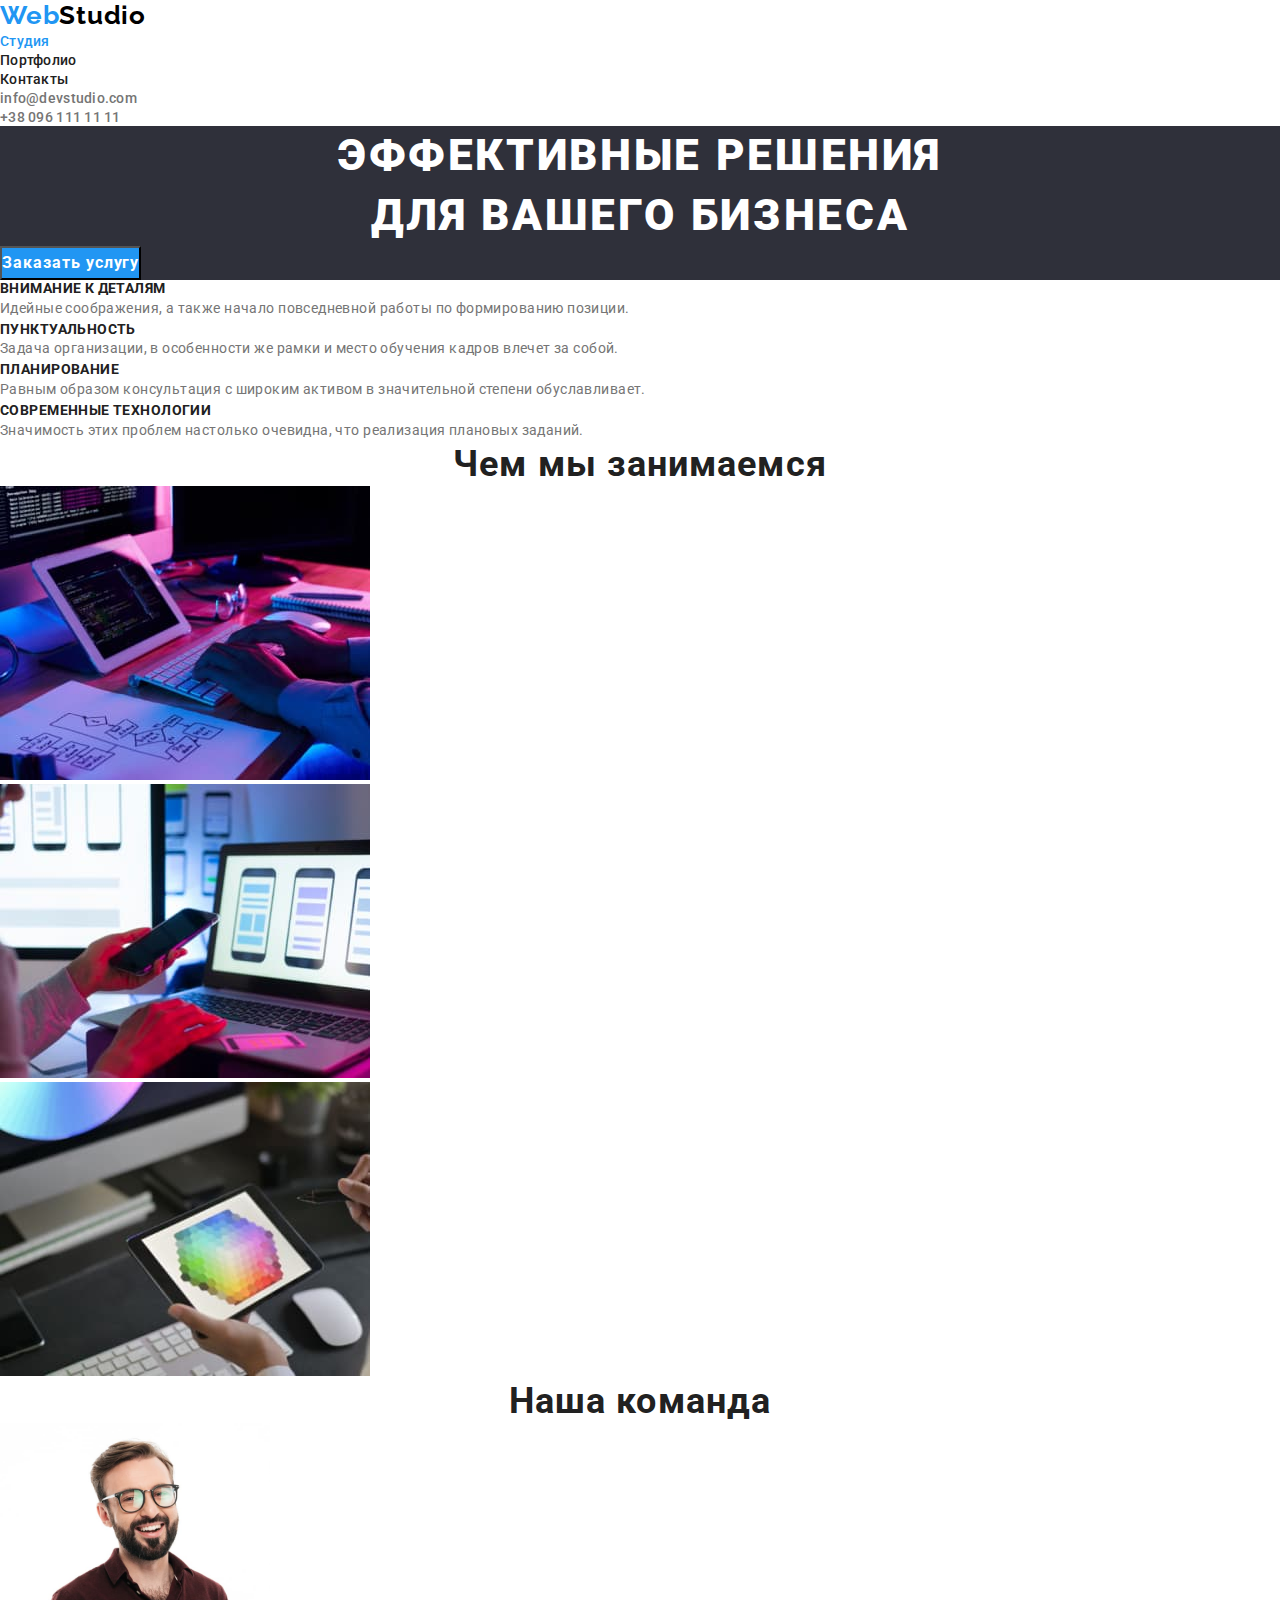
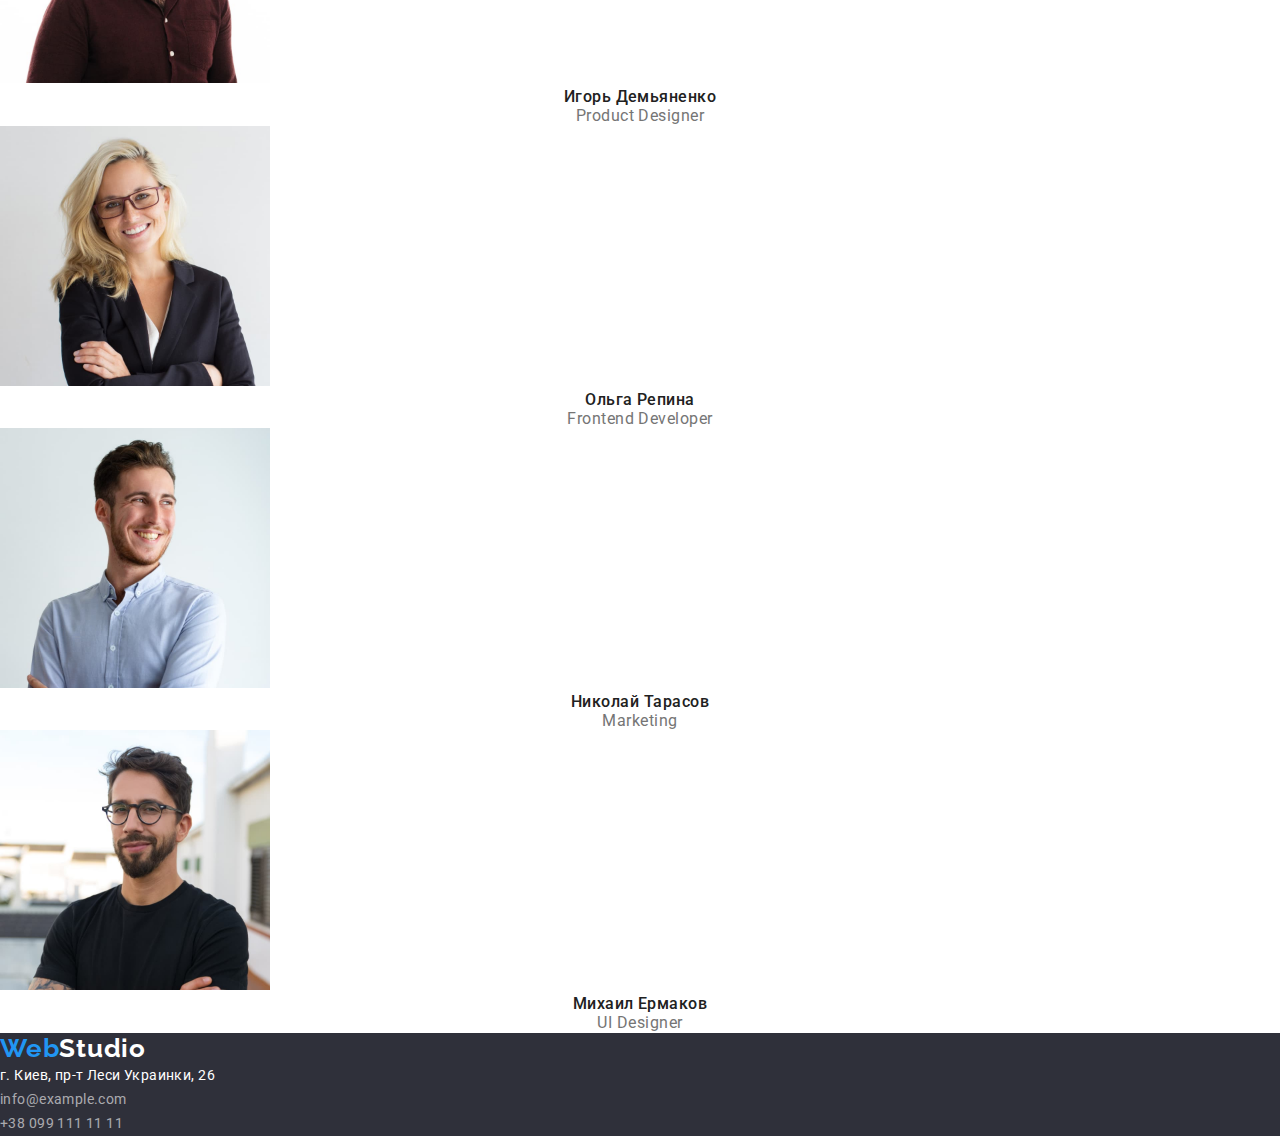
<file: index.html>
<!DOCTYPE html>
<html lang="ru">
  <head>
    <meta charset="UTF-8" />
    <meta http-equiv="X-UA-Compatible" content="IE=edge" />
    <meta name="viewport" content="width=device-width, initial-scale=1.0" />
    <title>Студия</title>
    <link rel="stylesheet" href="./css/style.css" />
    <link
      href="https://fonts.googleapis.com/css2?family=Raleway:wght@700&family=Roboto:wght@400;500;700;900&display=swap"
      rel="stylesheet"
    />
  </head>
  <body>
    <!-- Шапка сайта -->
    <header>
      <div class="header-container">
        <nav class="site-nav">
          <a href="./" class="logo"><span class="web">Web</span>Studio</a>
          <ul class="list-links">
            <li><a href="./index.html" class="link active">Студия</a></li>
            <li><a href="./portfolio.html" class="link">Портфолио</a></li>
            <li><a href="" class="link">Контакты</a></li>
          </ul>
        </nav>
        <ul class="contacts">
          <li>
            <a href="mailto:info@devstudio.com" class="link"
              >info@devstudio.com</a
            >
          </li>
          <li>
            <a href="tel:+380961111111" class="link">+38 096 111 11 11</a>
          </li>
        </ul>
      </div>
    </header>
    <main>
      <section class="hero">
        <h1 class="title">
          ЭФФЕКТИВНЫЕ РЕШЕНИЯ <br />
          <span>ДЛЯ ВАШЕГО БИЗНЕСА</span>
        </h1>
        <button type="button" class="button-to-order">Заказать услугу</button>
      </section>
      <section class="advantage">
        <ul class="advantage-list">
          <li class="advantage-item">
            <h3 class="item-title">Внимание к деталям</h3>
            <p class="item-text">
              Идейные соображения, а также начало повседневной работы по
              формированию позиции.
            </p>
          </li>
          <li class="advantage-item">
            <h3 class="item-title">Пунктуальность</h3>
            <p class="item-text">
              Задача организации, в особенности же рамки и место обучения кадров
              влечет за собой.
            </p>
          </li>
          <li class="advantage-item">
            <h3 class="item-title">Планирование</h3>
            <p class="item-text">
              Равным образом консультация с широким активом в значительной
              степени обуславливает.
            </p>
          </li>
          <li class="advantage-item">
            <h3 class="item-title">Современные технологии</h3>
            <p class="item-text">
              Значимость этих проблем настолько очевидна, что реализация
              плановых заданий.
            </p>
          </li>
        </ul>
      </section>
      <section class="we-doing">
        <h2 class="title">Чем мы занимаемся</h2>
        <ul class="we-doing-list">
          <li class="doing-item">
            <img src="./images/img-4.jpg" alt="Компьютер" width="370" />
          </li>
          <li class="doing-item">
            <img src="./images/img-5.jpg" alt="Телефон" width="370" />
          </li>
          <li class="doing-item">
            <img src="./images/img-6.jpg" alt="Планшет" width="370" />
          </li>
        </ul>
      </section>
      <section class="our-team">
        <h2 class="title">Наша команда</h2>
        <ul class="our-team-list">
          <li class="team-item">
            <img src="./images/img-3.jpg" alt="Игорь Демьяненко" width="270" />
            <h3 class="title">Игорь Демьяненко</h3>
            <p class="text">Product Designer</p>
          </li>
          <li class="team-item">
            <img src="./images/img-2.jpg" alt="Ольга Репина" width="270" />
            <h3 class="title">Ольга Репина</h3>
            <p class="text">Frontend Developer</p>
          </li>
          <li class="team-item">
            <img src="./images/img-1.jpg" alt="Николай Тарасов" width="270" />
            <h3 class="title">Николай Тарасов</h3>
            <p class="text">Marketing</p>
          </li>
          <li class="team-item">
            <img src="./images/img.jpg" alt="Михаил Ермаков" width="270" />
            <h3 class="title">Михаил Ермаков</h3>
            <p class="text">UI Designer</p>
          </li>
        </ul>
      </section>
    </main>
    <footer>
      <section class="footer-container">
        <a href="./" class="logo"
          ><span class="web">Web</span><span class="studio">Studio</span></a
        >
        <address class="address">
          <ul class="address-list">
            <li class="address-item">
              <p class="our-address">г. Киев, пр-т Леси Украинки, 26</p>
            </li>
            <li class="address-item">
              <a class="our-mail" href="mailto:info@example.com"
                >info@example.com</a
              >
            </li>
            <li class="address-item">
              <a class="our-tel" href="tel:+380991111111">+38 099 111 11 11</a>
            </li>
          </ul>
        </address>
      </section>
    </footer>
  </body>
</html>
</file>
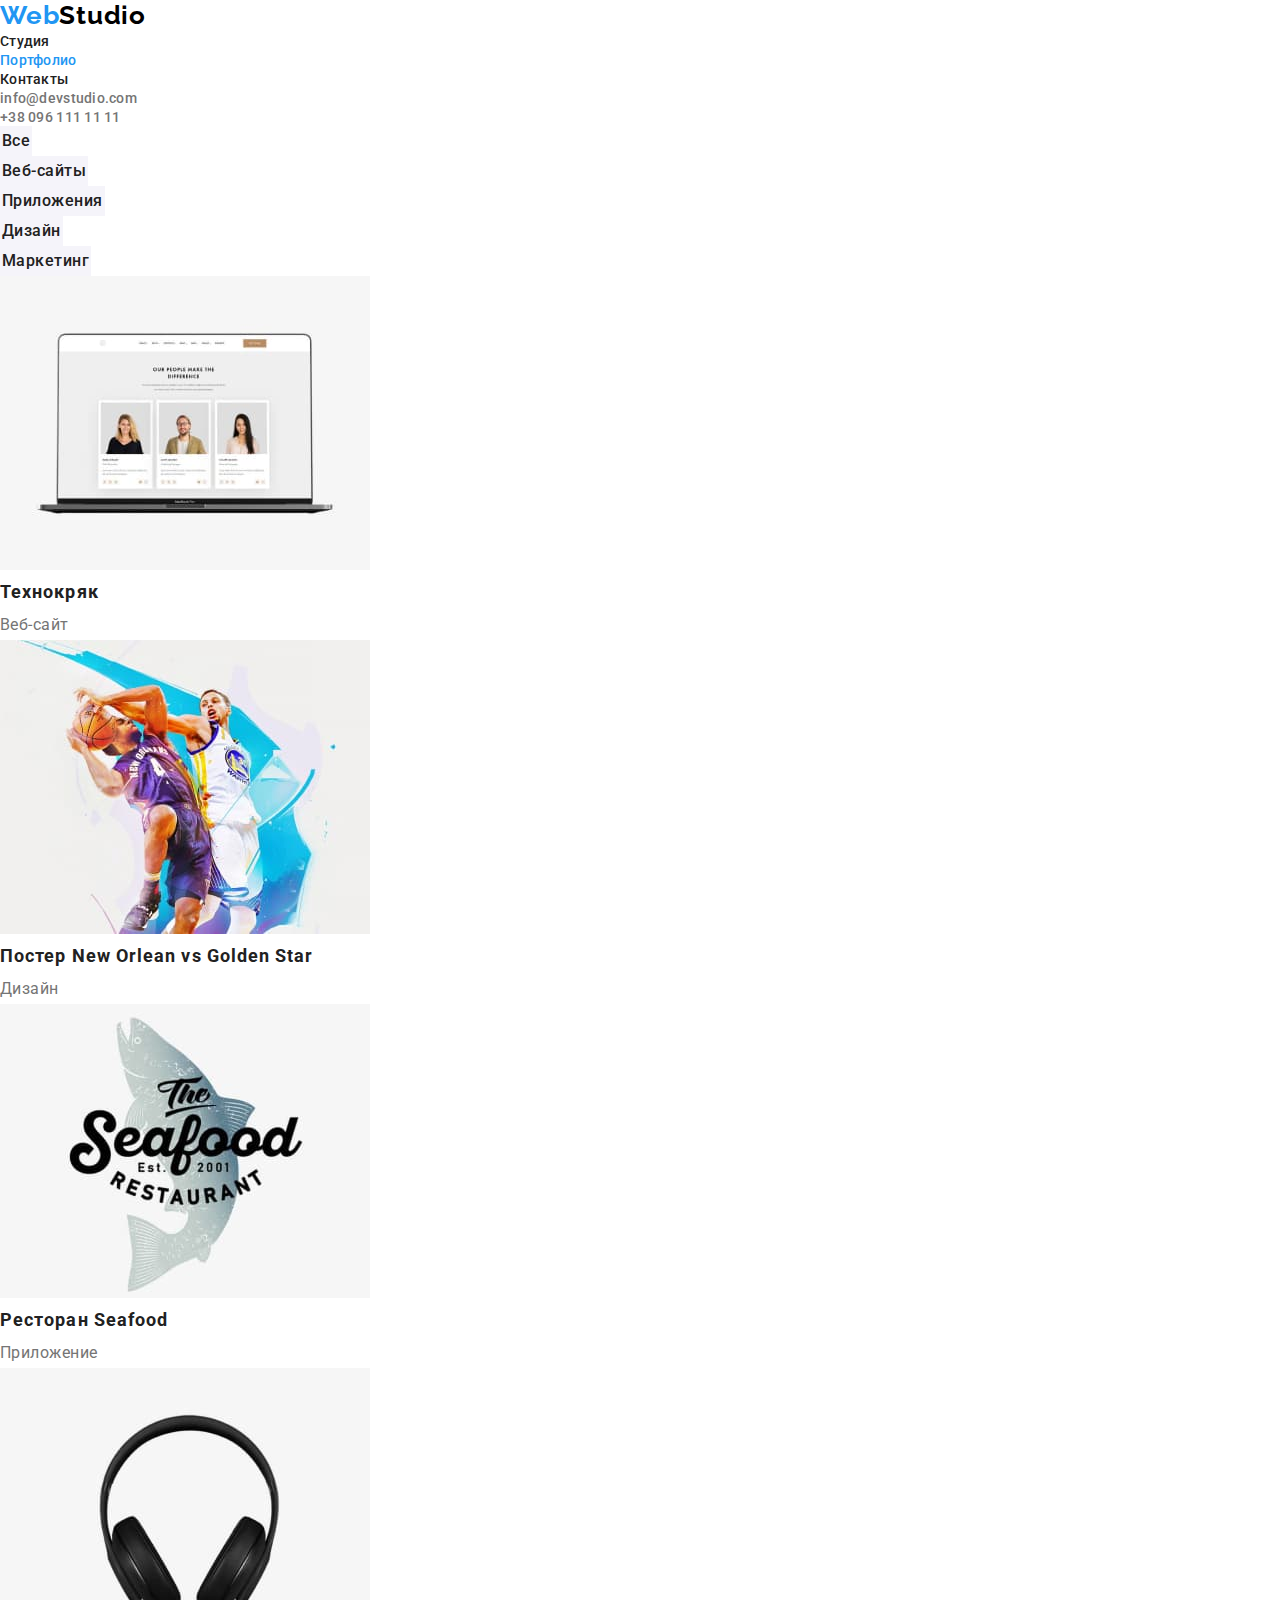
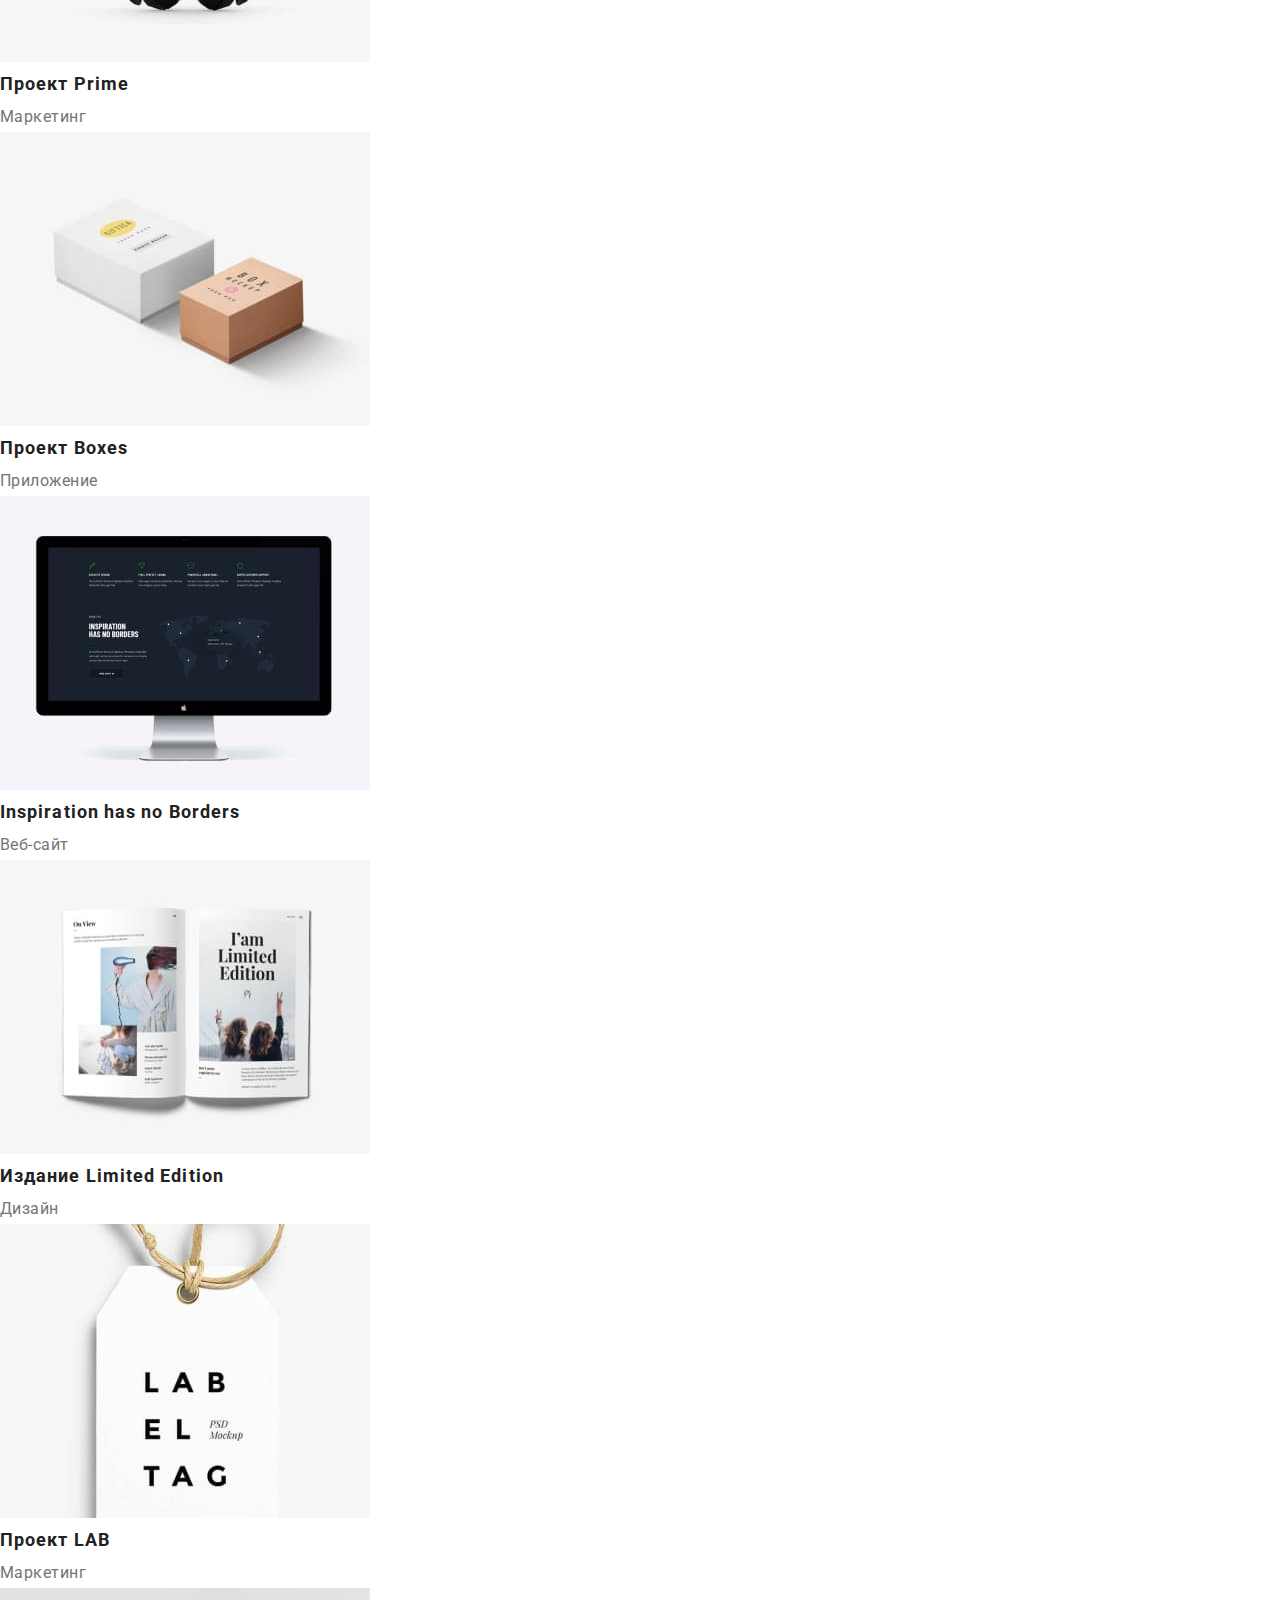
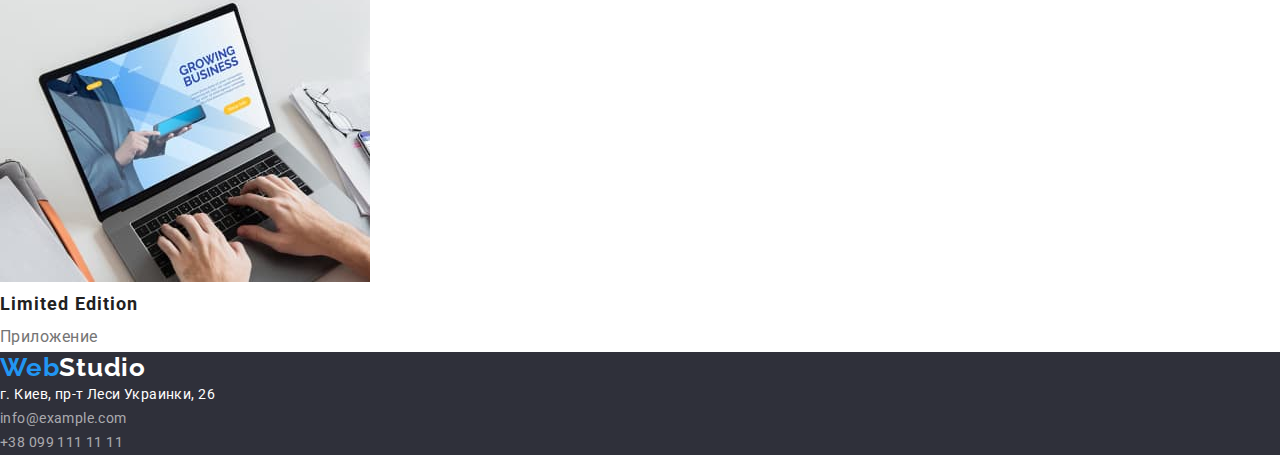
<file: portfolio.html>
<!DOCTYPE html>
<html lang="ru">
  <head>
    <meta charset="UTF-8" />
    <meta http-equiv="X-UA-Compatible" content="IE=edge" />
    <meta name="viewport" content="width=device-width, initial-scale=1.0" />
    <title>Студия</title>
    <link rel="stylesheet" href="./css/style.css" />
    <link
      href="https://fonts.googleapis.com/css2?family=Raleway:wght@700&family=Roboto:wght@400;500;700;900&display=swap"
      rel="stylesheet"
    />
  </head>
  <body>
    <!-- Шапка сайта -->
    <header>
      <div class="header-container">
        <nav class="site-nav">
          <a href="./" class="logo"><span class="web">Web</span>Studio</a>
          <ul class="list-links">
            <li><a href="./index.html" class="link">Студия</a></li>
            <li>
              <a href="./portfolio.html" class="link active">Портфолио</a>
            </li>
            <li><a href="" class="link">Контакты</a></li>
          </ul>
        </nav>
        <ul class="contacts">
          <li>
            <a href="mailto:info@devstudio.com" class="link"
              >info@devstudio.com</a
            >
          </li>
          <li>
            <a href="tel:+380961111111" class="link">+38 096 111 11 11</a>
          </li>
        </ul>
      </div>
    </header>
    <main>
      <section class="nav-button">
        <ul class="button-list">
          <li><button class="button-filter" type="button">Все</button></li>
          <li>
            <button class="button-filter" type="button">Веб-сайты</button>
          </li>
          <li>
            <button class="button-filter" type="button">Приложения</button>
          </li>
          <li><button class="button-filter" type="button">Дизайн</button></li>
          <li>
            <button class="button-filter" type="button">Маркетинг</button>
          </li>
        </ul>
        <ul class="project-list">
          <li class="project-item">
            <img
              src="./images/portfolio/img1.jpg"
              alt="Технокряк"
              width="370"
              height="294"
            />
            <h2 class="title">Технокряк</h2>
            <p class="text">Веб-сайт</p>
          </li>
          <li class="project-item">
            <img
              src="./images/portfolio/img2.jpg"
              alt="Постер Новый Орлеан против Голден Стар"
              width="370"
              height="294"
            />
            <h2 class="title">Постер New Orlean vs Golden Star</h2>
            <p class="text">Дизайн</p>
          </li>
          <li class="project-item">
            <img
              src="./images/portfolio/img3.jpg"
              alt="Ресторан Сеафуд"
              width="370"
              height="294"
            />
            <h2 class="title">Ресторан Seafood</h2>
            <p class="text">Приложение</p>
          </li>
          <li class="project-item">
            <img
              src="./images/portfolio/img4.jpg"
              alt="Проект Прайм"
              width="370"
              height="294"
            />
            <h2 class="title">Проект Prime</h2>
            <p class="text">Маркетинг</p>
          </li>
          <li class="project-item">
            <img
              src="./images/portfolio/img5.jpg"
              alt="Проект Коробки"
              width="370"
              height="294"
            />
            <h2 class="title">Проект Boxes</h2>
            <p class="text">Приложение</p>
          </li>
          <li class="project-item">
            <img
              src="./images/portfolio/img6.jpg"
              alt="У вдохновения нет границ"
              width="370"
              height="294"
            />
            <h2 class="title">Inspiration has no Borders</h2>
            <p class="text">Веб-сайт</p>
          </li>
          <li class="project-item">
            <img
              src="./images/portfolio/img7.jpg"
              alt="Издание Ограниченный Выпуск"
              width="370"
              height="294"
            />
            <h2 class="title">Издание Limited Edition</h2>
            <p class="text">Дизайн</p>
          </li>
          <li class="project-item">
            <img
              src="./images/portfolio/img8.jpg"
              alt="Проект ЛАБ"
              width="370"
              height="294"
            />
            <h2 class="title">Проект LAB</h2>
            <p class="text">Маркетинг</p>
          </li>
          <li class="project-item">
            <img
              src="./images/portfolio/img9.jpg"
              alt="Ограниченный Выпуск"
              width="370"
              height="294"
            />
            <h2 class="title">Limited Edition</h2>
            <p class="text">Приложение</p>
          </li>
        </ul>
      </section>
    </main>
    <footer>
      <section class="footer-container">
        <a href="./" class="logo"
          ><span class="web">Web</span><span class="studio">Studio</span></a
        >
        <address class="address">
          <ul class="address-list">
            <li class="address-item">
              <p class="our-address">г. Киев, пр-т Леси Украинки, 26</p>
            </li>
            <li class="address-item">
              <a class="our-mail" href="mailto:info@example.com"
                >info@example.com</a
              >
            </li>
            <li class="address-item">
              <a class="our-tel" href="tel:+380991111111">+38 099 111 11 11</a>
            </li>
          </ul>
        </address>
      </section>
    </footer>
  </body>
</html>
</file>
<file: css/style.css>
:root {
  --primary-title-color: #212121;
  --primary-text-color: #757575;
  --primary-background-color: #ffffff;
  --accent-text-color-white: #ffffff;
  --accent-text-color-blue: #2196f3;
  --accent-background-color: #2196f3;
  --link-text-color: rgb(255, 255, 255, 0.6);
  --logo-color: #000000;
  --accent-logo-color: #2196f3;
  --hero-background-color: #2f303a;
  --footer-background-color: #2f303a;
  --button-no-active-background: #f5f4fa;
}
* {
  margin: 0;
  padding: 0;
}
body {
  font-family: Roboto, sans-serif;
  color: var(--primary-title-color);
  background-color: var(--primary-background-color);
}
ul {
  list-style: none;
}
a {
  text-decoration: none;
  font-style: normal;
}

.logo {
  font-family: Raleway;
  font-size: 26px;
  font-weight: bold;
  letter-spacing: 0.03em;
  line-height: 1.2;
  text-align: left;
  color: var(--logo-color);
  width: 145px;
  height: 31px;
}

.logo .web {
  color: var(--accent-logo-color);
}
.logo .studio {
  color: var(--accent-text-color-white);
}

.list-links .link {
  font-weight: 500;
  font-size: 14px;
  letter-spacing: 0.02em;
  text-align: left;
  color: var(--primary-title-color);
}

.list-links .link:hover,
.list-links .link:focus {
  color: var(--accent-text-color-blue);
}

.contacts .link {
  font-weight: 500;
  font-size: 14px;
  letter-spacing: 0.02em;
  text-align: left;
  color: var(--primary-text-color);
}

.contacts .link:hover,
.contacts .link:focus {
  color: var(--accent-text-color-blue);
}

/* Hero */

.hero {
  background-color: var(--hero-background-color);
}

.hero .title {
  font-weight: 900;
  font-size: 44px;
  line-height: 1.36;
  letter-spacing: 0.06em;
  text-align: center;
  color: var(--accent-text-color-white);
}

.button-to-order {
  font-family: Roboto, sans-serif;
  font-weight: 700;
  font-size: 16px;
  line-height: 1.875;
  letter-spacing: 0.06em;
  text-align: center;
  color: var(--accent-text-color-white);
  background-color: var(--accent-background-color);
  cursor: pointer;
}

/* advantage (Наши преимущества) */

.advantage-item .item-title {
  font-weight: 700;
  font-size: 14px;
  text-transform: uppercase; /* Заглавные буквы */
  line-height: 1.2;
  letter-spacing: 0.03em;
  text-align: left;
  color: var(--primary-title-color);
}

.advantage-item .item-text {
  font-weight: 400;
  font-size: 14px;
  line-height: 1.71;
  letter-spacing: 0.03em;
  text-align: left;
  color: var(--primary-text-color);
}

/* we-doing (Чем занимаемся) */

.we-doing .title {
  font-weight: 700;
  font-size: 36px;
  line-height: 1.2;
  letter-spacing: 0.03em;
  text-align: center;
  color: var(--primary-title-color);
}

/* our-team (Наша команда) */

.our-team .title {
  font-weight: 700;
  font-size: 36px;
  line-height: 1.2;
  letter-spacing: 0.03em;
  text-align: center;
  color: var(--primary-title-color);
}

.team-item .title {
  font-weight: 500;
  font-size: 16px;
  line-height: 1.2;
  letter-spacing: 0.03em;
  text-align: center;
  color: var(--primary-title-color);
}

.team-item .text {
  font-weight: 400;
  font-size: 16px;
  line-height: 1.2;
  letter-spacing: 0.03em;
  text-align: center;
  color: var(--primary-text-color);
}

/* footer */

.footer-container {
  background-color: var(--footer-background-color);
}

.address-item {
  font-weight: 400;
  font-size: 14px;
  line-height: 1.71;
  letter-spacing: 0.03em;
  text-align: left;
  font-style: normal;
}

.address-item .our-address {
  color: var(--accent-text-color-white);
}

.address-item .our-mail {
  color: var(--link-text-color);
}

.address-item .our-tel {
  color: var(--link-text-color);
}

.address-item .our-mail:hover,
.address-item .our-mail:focus,
.address-item .our-tel:hover,
.address-item .our-tel:focus {
  color: var(--accent-text-color-blue);
}

/* активная страница */
.link.active {
  color: var(--accent-text-color-blue);
}

/* portfolio.html (Портфолио) */

.button-filter {
  font-family: Roboto, sans-serif;
  font-weight: 500;
  font-size: 16px;
  line-height: 1.625;
  letter-spacing: 0.03em;
  text-align: center;
  color: var(--primary-title-color);
  background-color: var(--button-no-active-background);
  border-color: transparent;
  cursor: pointer;
}

/* Buttons */

.button-filter:hover,
.button-filter:focus {
  color: var(--accent-text-color-white);
  background-color: var(--accent-background-color);
}

/* Projects */

.project-item .title {
  font-weight: 700;
  font-size: 18px;
  line-height: 2;
  letter-spacing: 0.06em;
  text-align: left;
  color: var(--primary-title-color);
}

.project-item .text {
  font-weight: 400;
  font-size: 16px;
  line-height: 1.875;
  letter-spacing: 0.03em;
  text-align: left;
  color: var(--primary-text-color);
}
</file>
